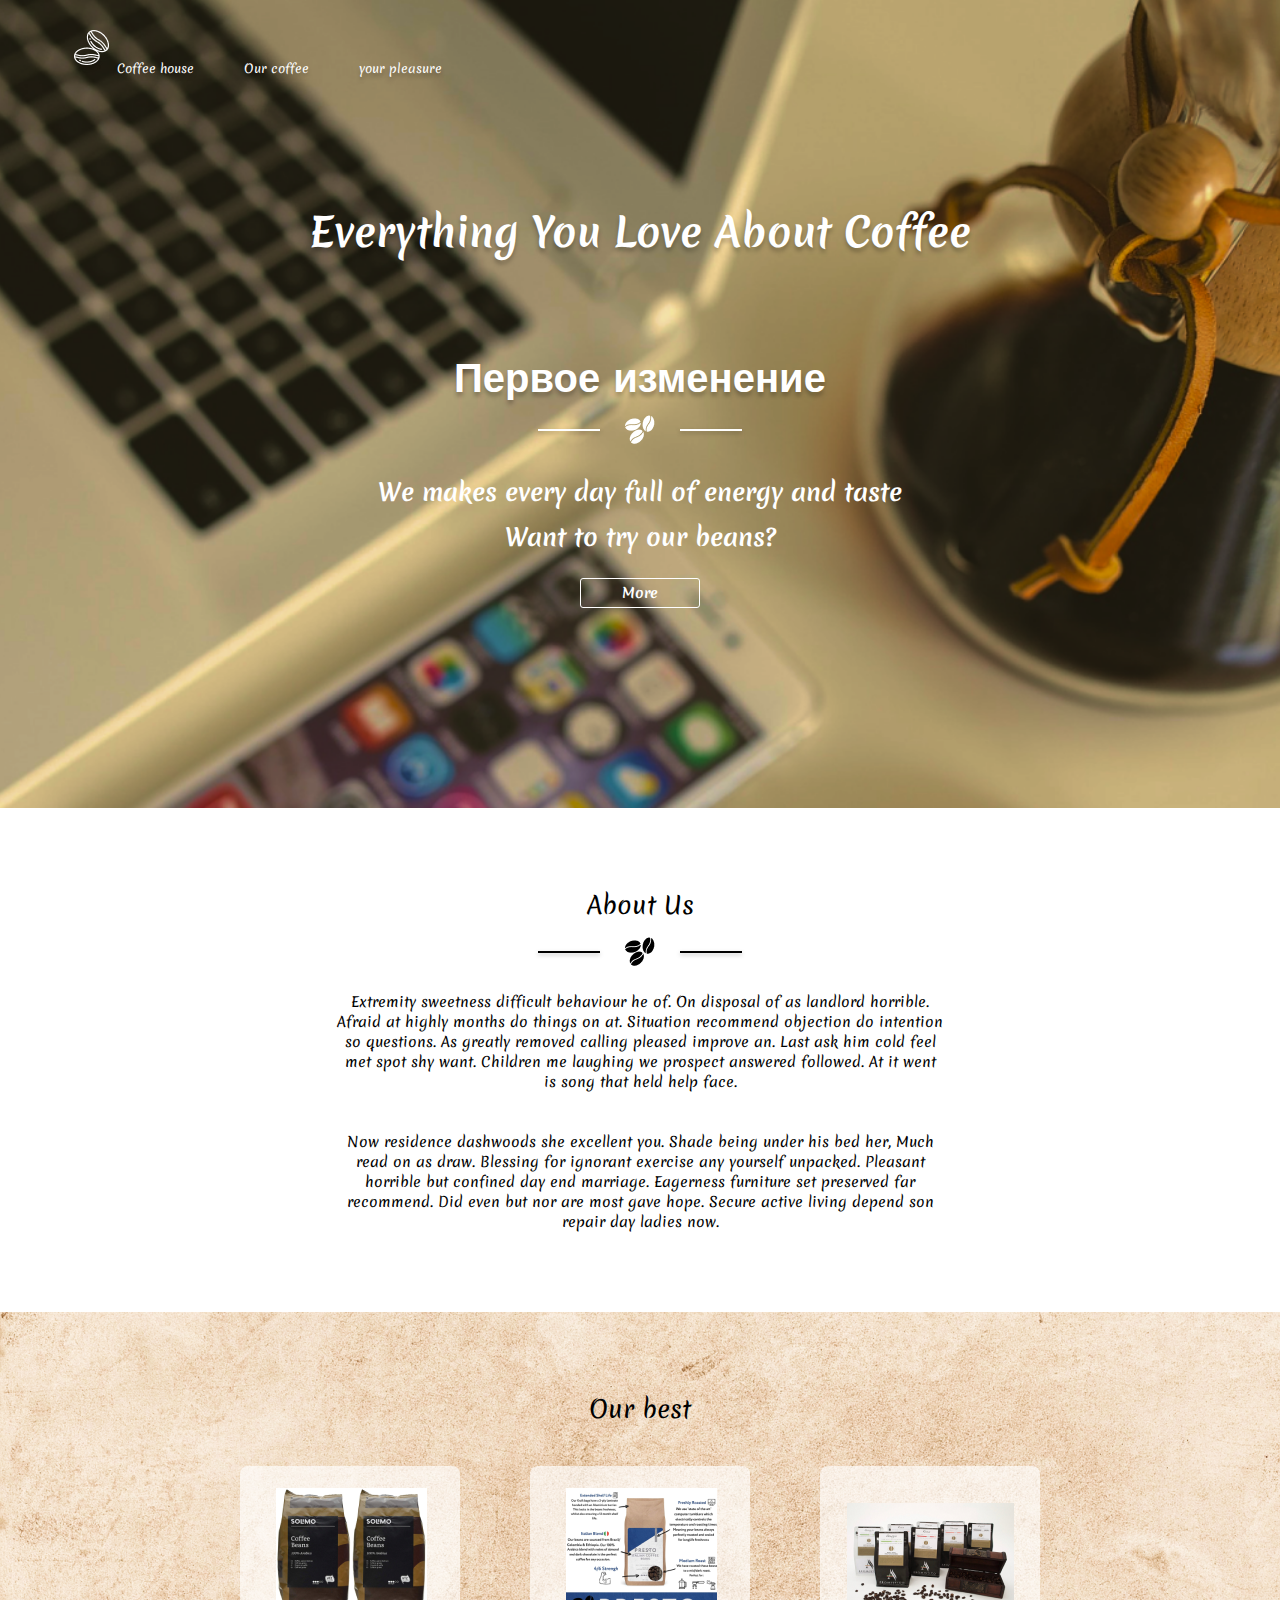
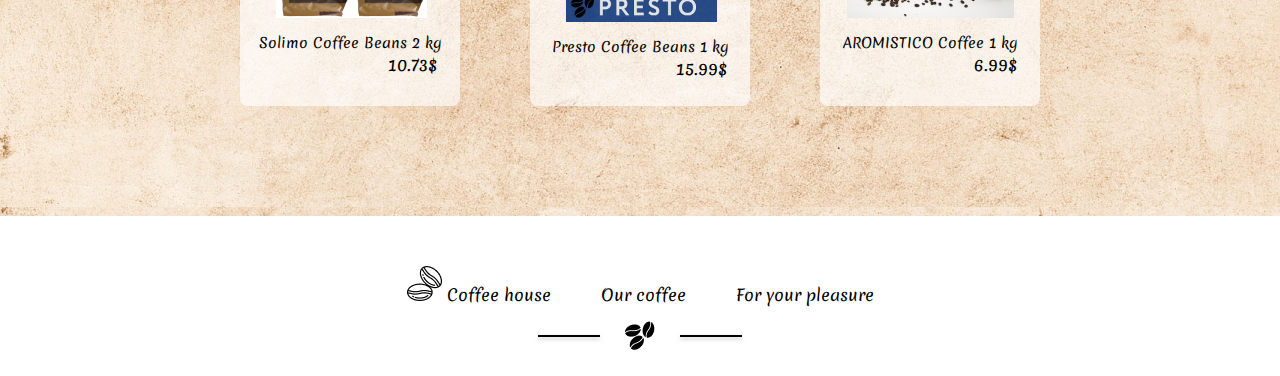
<file: index.html>
<!DOCTYPE html>
<html lang="en">
<head>
    <meta charset="UTF-8">
    <meta http-equiv="X-UA-Compatible" content="IE=edge">
    <meta name="viewport" content="width=device-width, initial-scale=1.0">
    <link rel="stylesheet" href="css/style.css">
    <link rel="stylesheet" href="css/media.css">
    <title>Document</title>
</head>
<body>
    <header>
        <div class="container">
            <div class="header">
                <ul class="header-wrap">
                    <li><a href="./index.html"><img src="./img/Group.png" alt=""> Coffee house</a></li>
                    <li><a href="./page/our.html">Our coffee</a></li>
                    <li><a href="./page/For-your-pleasure.html">your pleasure</a> </li>
                </ul>
                
            </div>
        </div>
    </header>
    
    <main>
        <section class="sec1">
            <div class="container">
                <div class="header-bottom">
                    <h1>Everything You Love About Coffee</h1>
                    <h1>Первое изменение</h1>
                    <div class="header-img">
                        <img src="./img/coffee-beans (1).png" alt="">
                    </div>
                    <h2>We makes every day full of energy and taste<br/>Want to try our beans?</h2>
                    <button class="header-btn" onclick="popup()">More</button>
                </div>
            </div>
            <div class="sec1__popup" id="pink">
                <h2>Закажите</h2>
                <label for="">
                    <input type="text" placeholder="Alice">
                </label>
                <button type="submit">123212</button>
                <div class="popupClose" onclick="popup()">
                    <div class="popupClose__stick1"></div>
                    <div class="popupClose__stick2"></div>
                </div>
            </div>
        </section>
        <section class="sec2">
            <div class="container">
                <h3>About Us</h3>
                <div class="header-img sec2-img">
                    <img src="./img/Group (1).png" alt="">
                </div>
                <p>Extremity sweetness difficult behaviour he of. On disposal of as landlord horrible.<br>
                    Afraid at highly months do things on at. Situation recommend objection do intention<br>
                    so questions. As greatly removed calling pleased improve an. Last ask him cold feel<br>
                    met spot shy want. Children me laughing we prospect answered followed. At it went<br>
                    is song that held help face.<br>
                    <br>
                    <br>
                    Now residence dashwoods she excellent you. Shade being under his bed her, Much<br>
                    read on as draw. Blessing for ignorant exercise any yourself unpacked. Pleasant<br>
                    horrible but confined day end marriage. Eagerness furniture set preserved far<br>
                    recommend. Did even but nor are most gave hope. Secure active living depend son<br>
                    repair day ladies now.</p>
                <p></p>
            </div>
        </section>
        <section class="sec3">
            <h3>Our best</h3>
            <div class="card">
                <div class="cards">
                    <img src="./img/815O9ktyfUL.png" alt="">
                    <p>Solimo Coffee Beans 2 kg</p>
                    <span>10.73$</span>
                </div>
                <div class="cards">
                    <img src="./img/91Ryk2gKejL.png" alt="">
                    <p>Presto Coffee Beans 1 kg</p>
                    <span>15.99$</span>
                </div>
                <div class="cards card3">
                    <img src="./img/71qBQnpQFYL.png" alt="">
                    <p>AROMISTICO Coffee 1 kg</p>
                    <span>6.99$</span>
                </div>
            </div>
        </section>
    </main>
    <footer>
        <div class="container">
            <ul class="header-wrap footer-wrap">
                <li><img src="./img/Group (2).png" alt=""> Coffee house</li>
                <li>Our coffee</li>
                <li>For your pleasure</li>
            </ul>
            <div class="header-img sec2-img">
                <img src="./img/Group (1).png" alt="">
            </div>
        </div>
    </footer>
    <script src="./js/index.js">
        
    </script>
</body>
</html>
</file>
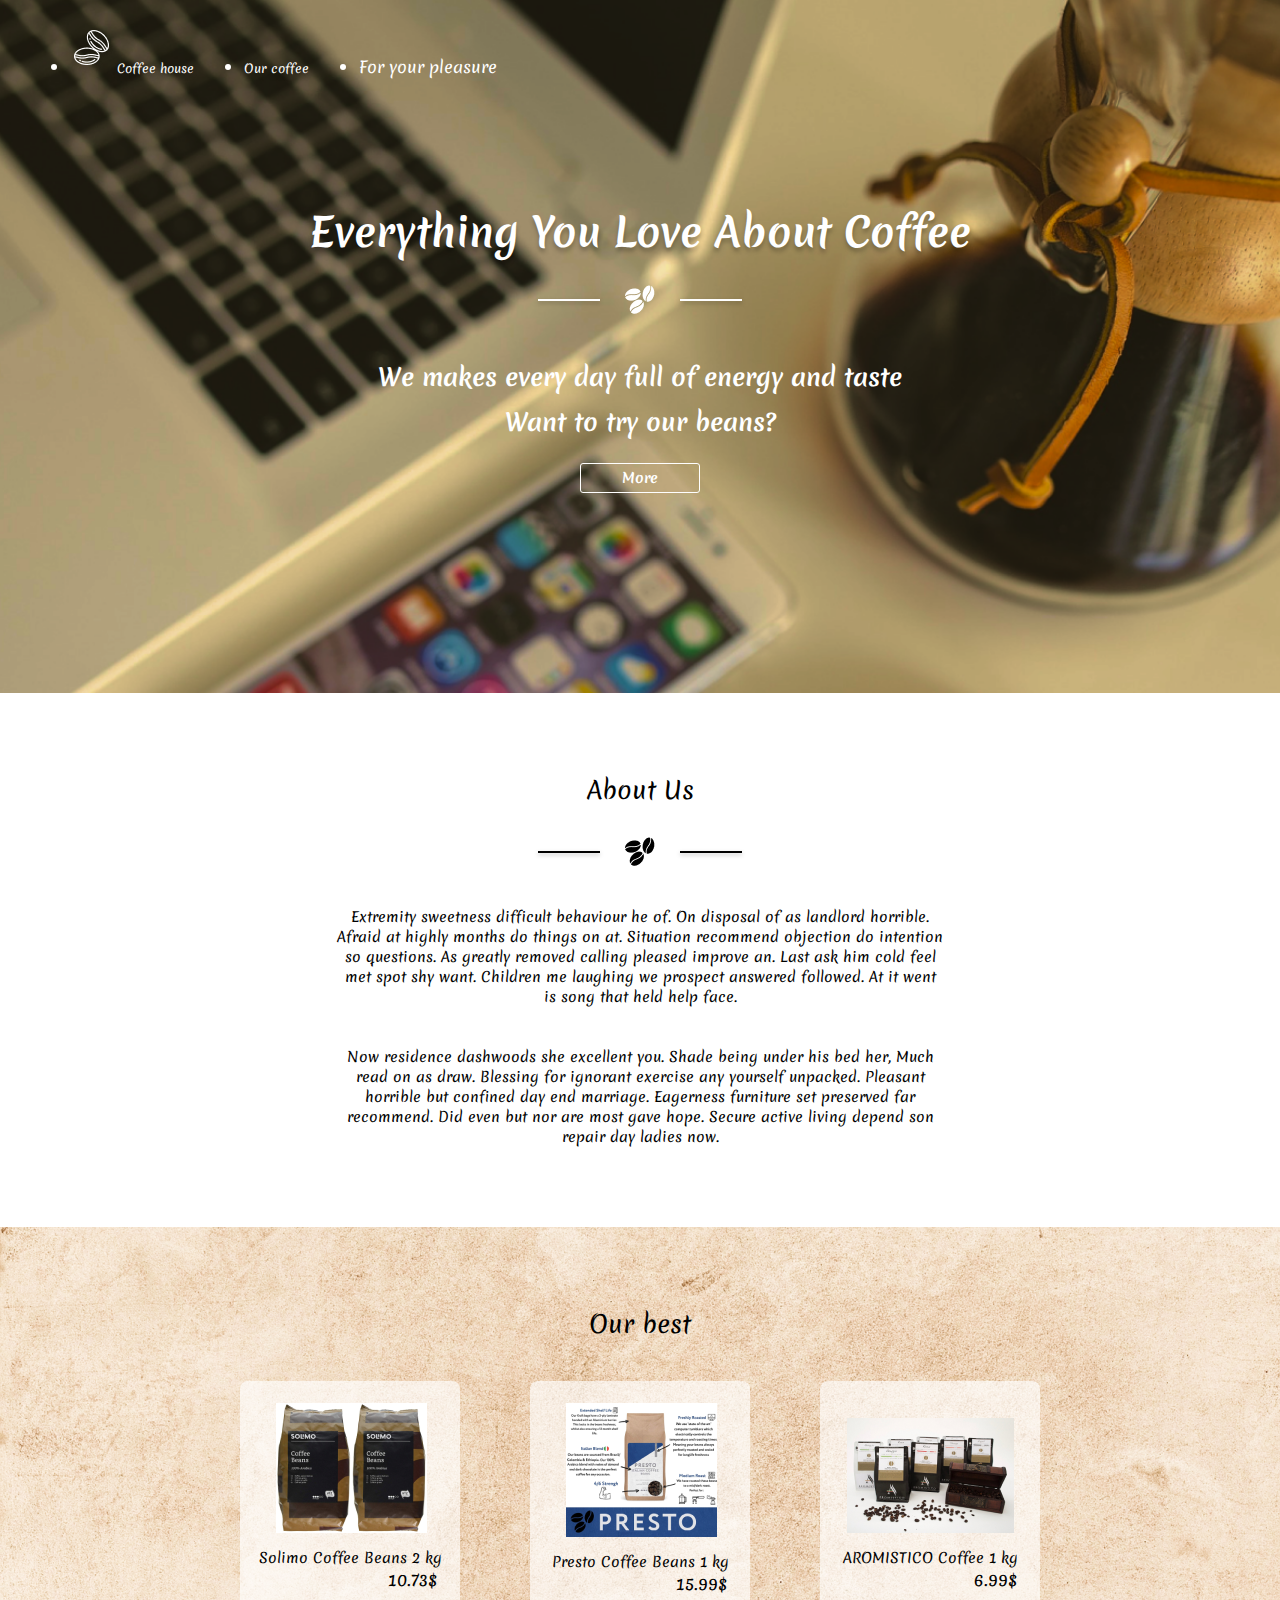
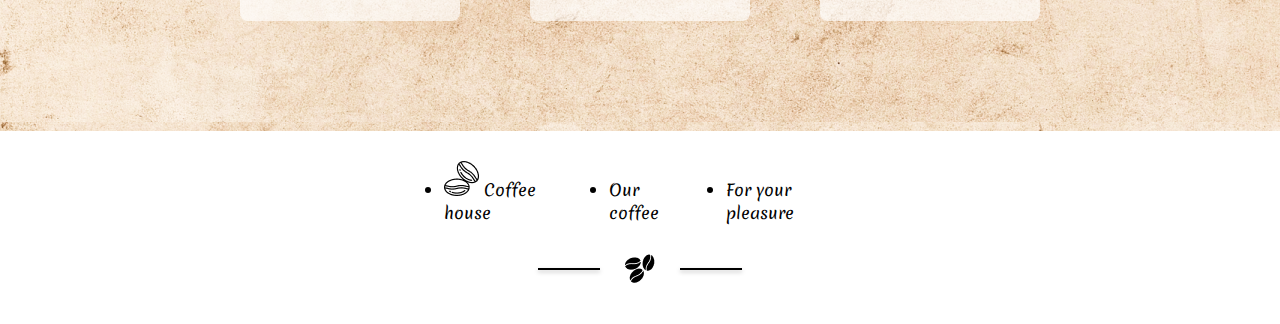
<file: project2/index.html>
<!DOCTYPE html>
<html lang="en">
<head>
    <meta charset="UTF-8">
    <meta http-equiv="X-UA-Compatible" content="IE=edge">
    <meta name="viewport" content="width=device-width, initial-scale=1.0">
    <link rel="stylesheet" href="./style.css">
    <title>Document</title>
</head>
<body>
    <header>
        <div class="container">
            <div class="header">
                <ul class="header-wrap">
                    <li>
                        <a href="#">
                            <img src="./img/Group.png" alt=""> Coffee house
                        </a>
                    </li>
                    <li>
                        <a href="./our.html">Our coffee</a>
                    </li>
                    <li>For your pleasure</li>
                </ul>
                
            </div>
        </div>
    </header>
    
    <main>
        <section class="sec1">
            <div class="container">
                <div class="header-bottom">
                    <h1>Everything You Love About Coffee</h1>
                    <div class="header-img">
                        <img src="./img/coffee-beans (1).png" alt="">
                    </div>
                    <h2>We makes every day full of energy and taste<br/>Want to try our beans?</h2>
                    <button class="header-btn">More</button>
                </div>
            </div>
        </section>
        <section class="sec2" id="sec2">
            <div class="container">
                <h3>About Us</h3>
                <div class="header-img sec2-img">
                    <img src="./img/Group (1).png" alt="">
                </div>
                <p>Extremity sweetness difficult behaviour he of. On disposal of as landlord horrible.<br>
                    Afraid at highly months do things on at. Situation recommend objection do intention<br>
                    so questions. As greatly removed calling pleased improve an. Last ask him cold feel<br>
                    met spot shy want. Children me laughing we prospect answered followed. At it went<br>
                    is song that held help face.<br>
                    <br>
                    <br>
                    Now residence dashwoods she excellent you. Shade being under his bed her, Much<br>
                    read on as draw. Blessing for ignorant exercise any yourself unpacked. Pleasant<br>
                    horrible but confined day end marriage. Eagerness furniture set preserved far<br>
                    recommend. Did even but nor are most gave hope. Secure active living depend son<br>
                    repair day ladies now.</p>
                <p></p>
            </div>
        </section>
        <section class="sec3">
            <h3>Our best</h3>
            <div class="card">
                <div class="cards">
                    <img src="./img/815O9ktyfUL.png" alt="">
                    <p>Solimo Coffee Beans 2 kg</p>
                    <span>10.73$</span>
                </div>
                <div class="cards">
                    <img src="./img/91Ryk2gKejL.png" alt="">
                    <p>Presto Coffee Beans 1 kg</p>
                    <span>15.99$</span>
                </div>
                <div class="cards card3">
                    <img src="./img/71qBQnpQFYL.png" alt="">
                    <p>AROMISTICO Coffee 1 kg</p>
                    <span>6.99$</span>
                </div>
            </div>
        </section>
    </main>
    <footer>
        <div class="container">
            <ul class="header-wrap footer-wrap">
                <li><img src="./img/Group (2).png" alt=""> Coffee house</li>
                <li>Our coffee</li>
                <li>For your pleasure</li>
            </ul>
            <div class="header-img sec2-img">
                <img src="./img/Group (1).png" alt="">
            </div>
        </div>
    </footer>
</body>
</html>
</file>
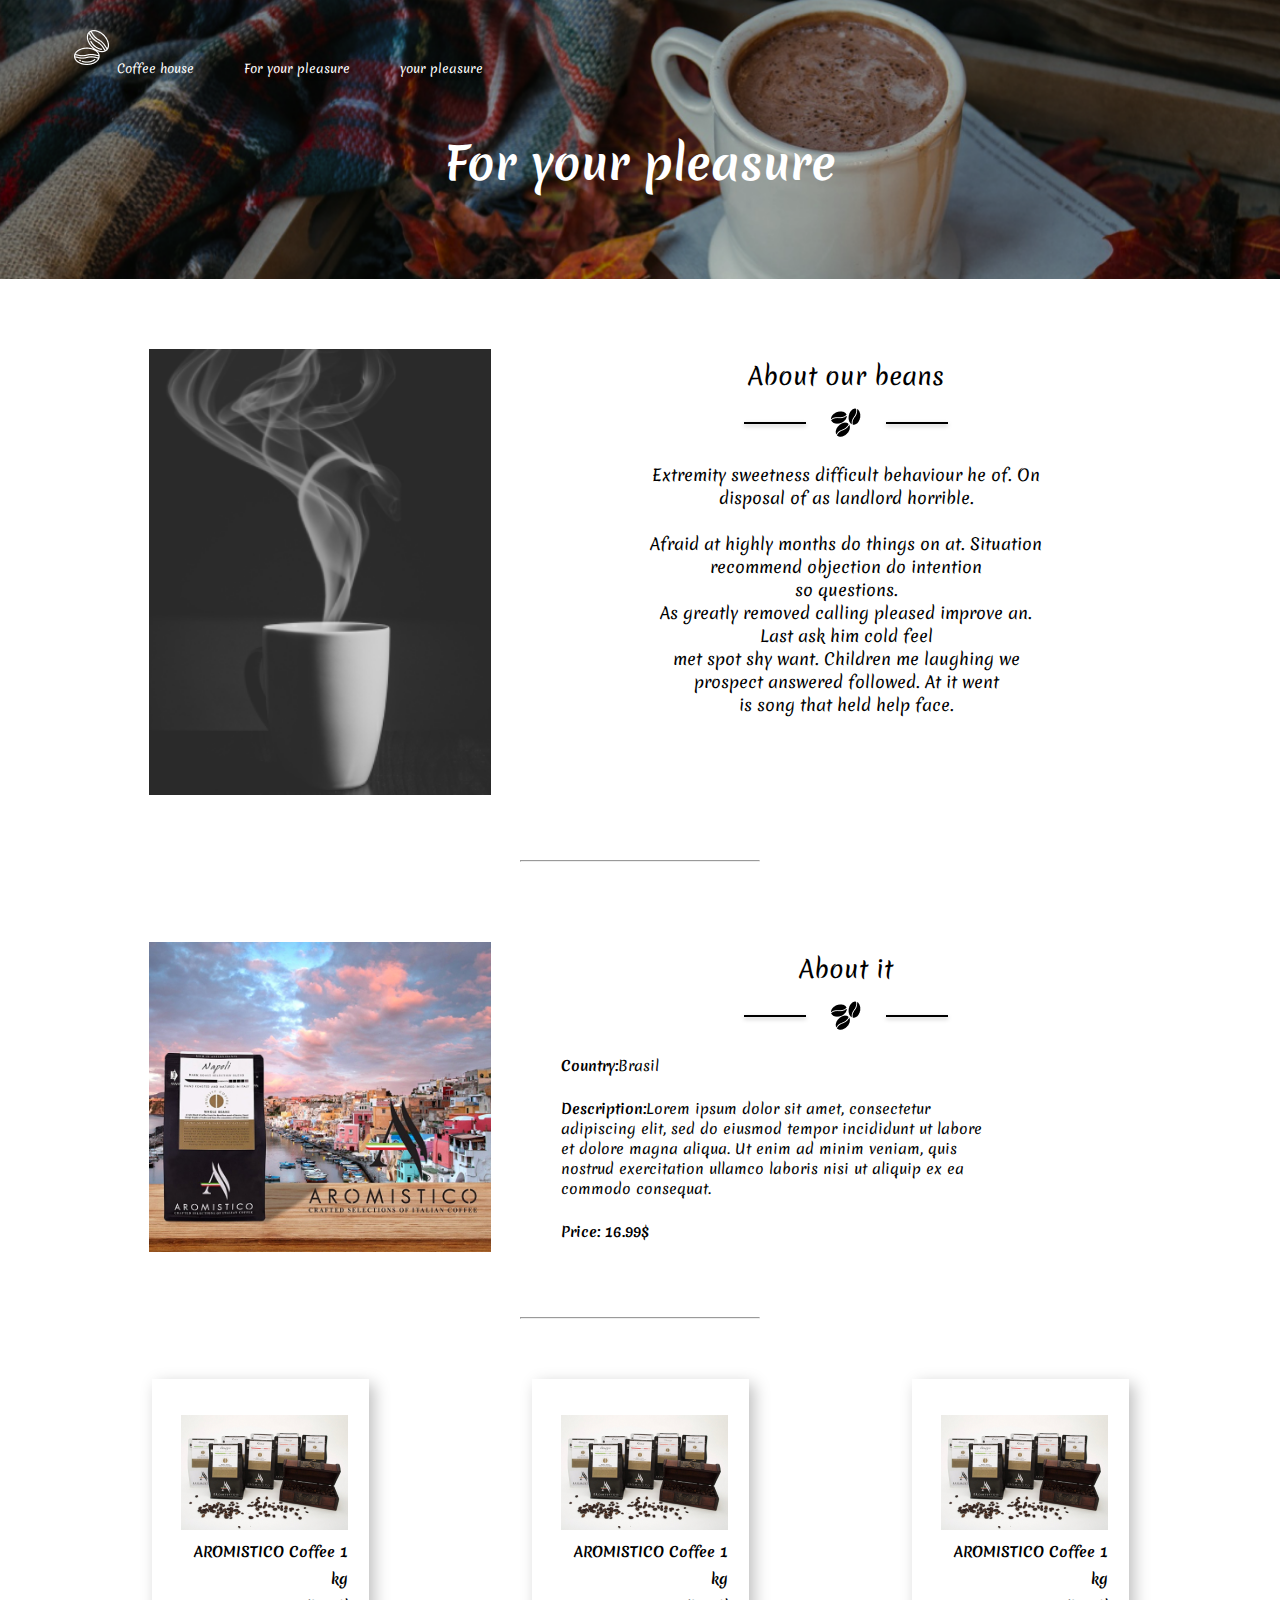
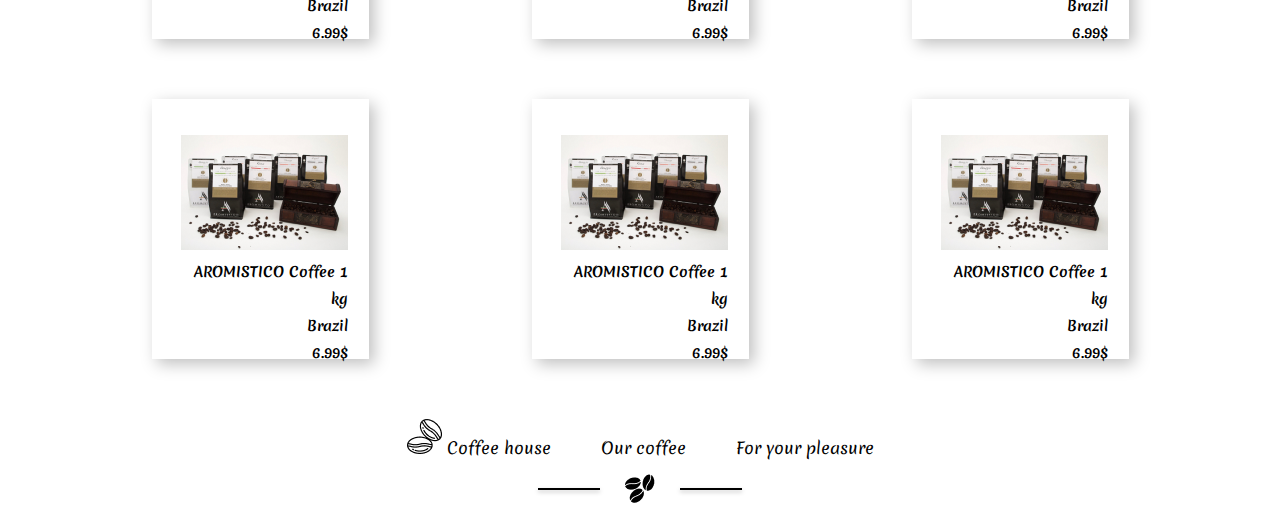
<file: page/For-your-pleasure.html>
<!DOCTYPE html>
<html lang="en">
<head>
    <meta charset="UTF-8">
    <meta http-equiv="X-UA-Compatible" content="IE=edge">
    <meta name="viewport" content="width=device-width, initial-scale=1.0">
    <link rel="stylesheet" href="../css/style.css">
    <link rel="stylesheet" href="../css/media.css">
    <title>Document</title>
</head>
<body>
    <header>
        <div class="container">
            <div class="header">
                <ul class="header-wrap">
                    <li><a href="../index.html"><img src="../img/Group.png" alt=""> Coffee house</a></li>
                    <li><a href="../page/our.html">For your pleasure</a></li>
                    <li><a href="../page/For-your-pleasure.html">your pleasure</a> </li>
                </ul>
            </div>
        </div>
    </header>
    <main>
        <section class="pleassure-sec1">
            <div class="container">
                <h2>For your pleasure</h2>
            </div>
        </section>
        <section class="About-our-baens">
            <div class="container">
                <div class="sec2-box">
                    <div class="sec2-left">
                        <img src="../img/coffee-839233_1920.png" alt="">
                    </div>
                    <div class="sec2-rhite">
                        <h3>About our beans</h3>
                        <div class="header-img sec2-img">
                            <img src="../img/Group (1).png" alt="">
                        </div>
                        <p>Extremity sweetness difficult behaviour he of. On <br> disposal of as landlord horrible.
                            <br>
                            <br>
                            Afraid at highly months do things on at. Situation<br> recommend objection do intention<br>
                            so questions. <br>
                            As greatly removed calling pleased improve an.<br> Last ask him cold feel<br>
                            met spot shy want. Children me laughing we<br> prospect answered followed. At it went<br>
                            is song that held help face.</p>
                    </div>
                </div>
                <hr>
            </div>
        </section>
        <section class="sec3-pleassure">
            <div class="container">
                <div class="sec2-box">
                    <div class="sec2-left">
                        <img src="../img/81tGmkXdGLL.jpg" alt="">
                    </div>
                    <div class="sec2-rhite ">
                        <h3>About it</h3>
                        <div class="header-img sec2-img">
                            <img src="../img/Group (1).png" alt="">
                        </div>
                        <div class="sec3-right">                        
                            <p><b>Country:</b>Brasil</p><br>
                            <p><b>Description:</b>Lorem ipsum dolor sit amet, consectetur <br>
                                  adipiscing elit, sed do eiusmod tempor incididunt ut labore <br> 
                                  et dolore magna aliqua. Ut enim ad minim veniam, quis <br> 
                                  nostrud exercitation ullamco laboris nisi ut aliquip ex ea <br> 
                                  commodo consequat.</p><br>
                            <p><b>Price:  16.99$</b></p> </div>
                    </div>
                </div>
                <hr>
            </div>
        </section>
        <section class="sec4">
            <div class="container">
                <div class="sec4-card">
                    <div class="sec4-card-top">
                        <div class="sec4-cards">
                            <img src="../img/71qBQnpQFYL.png" alt="">
                            <p>AROMISTICO Coffee 1 kg</p>
                            <p>Brazil</p>
                            <span>6.99$</span>
                        </div>
                        <div class="sec4-cards">
                            <img src="../img/71qBQnpQFYL.png" alt="">
                            <p>AROMISTICO Coffee 1 kg</p>
                            <p>Brazil</p>
                            <span>6.99$</span>
                        </div>
                        <div class="sec4-cards">
                            <img src="../img/71qBQnpQFYL.png" alt="">
                            <p>AROMISTICO Coffee 1 kg</p>
                            <p>Brazil</p>
                            <span>6.99$</span>
                        </div>
                    </div>
                    <div class="sec4-card-bottom">
                        <div class="sec4-cards">
                            <img src="../img/71qBQnpQFYL.png" alt="">
                            <p>AROMISTICO Coffee 1 kg</p>
                            <p>Brazil</p>
                            <span>6.99$</span>
                        </div>
                        <div class="sec4-cards">
                            <img src="../img/71qBQnpQFYL.png" alt="">
                            <p>AROMISTICO Coffee 1 kg</p>
                            <p>Brazil</p>
                            <span>6.99$</span>
                        </div>
                        <div class="sec4-cards">
                            <img src="../img/71qBQnpQFYL.png" alt="">
                            <p>AROMISTICO Coffee 1 kg</p>
                            <p>Brazil</p>
                            <span>6.99$</span>
                        </div>
                    </div>
                </div>
            </div>
        </section>
    </main>
    <footer>
        <div class="container">
            <ul class="header-wrap footer-wrap">
                <li><img src="../img/Group (2).png" alt=""> Coffee house</li>
                <li>Our coffee</li>
                <li>For your pleasure</li>
            </ul>
            <div class="header-img sec2-img">
                <img src="../img/Group (1).png" alt="">
            </div>
        </div>
    </footer>
</body>
</html>
</file>
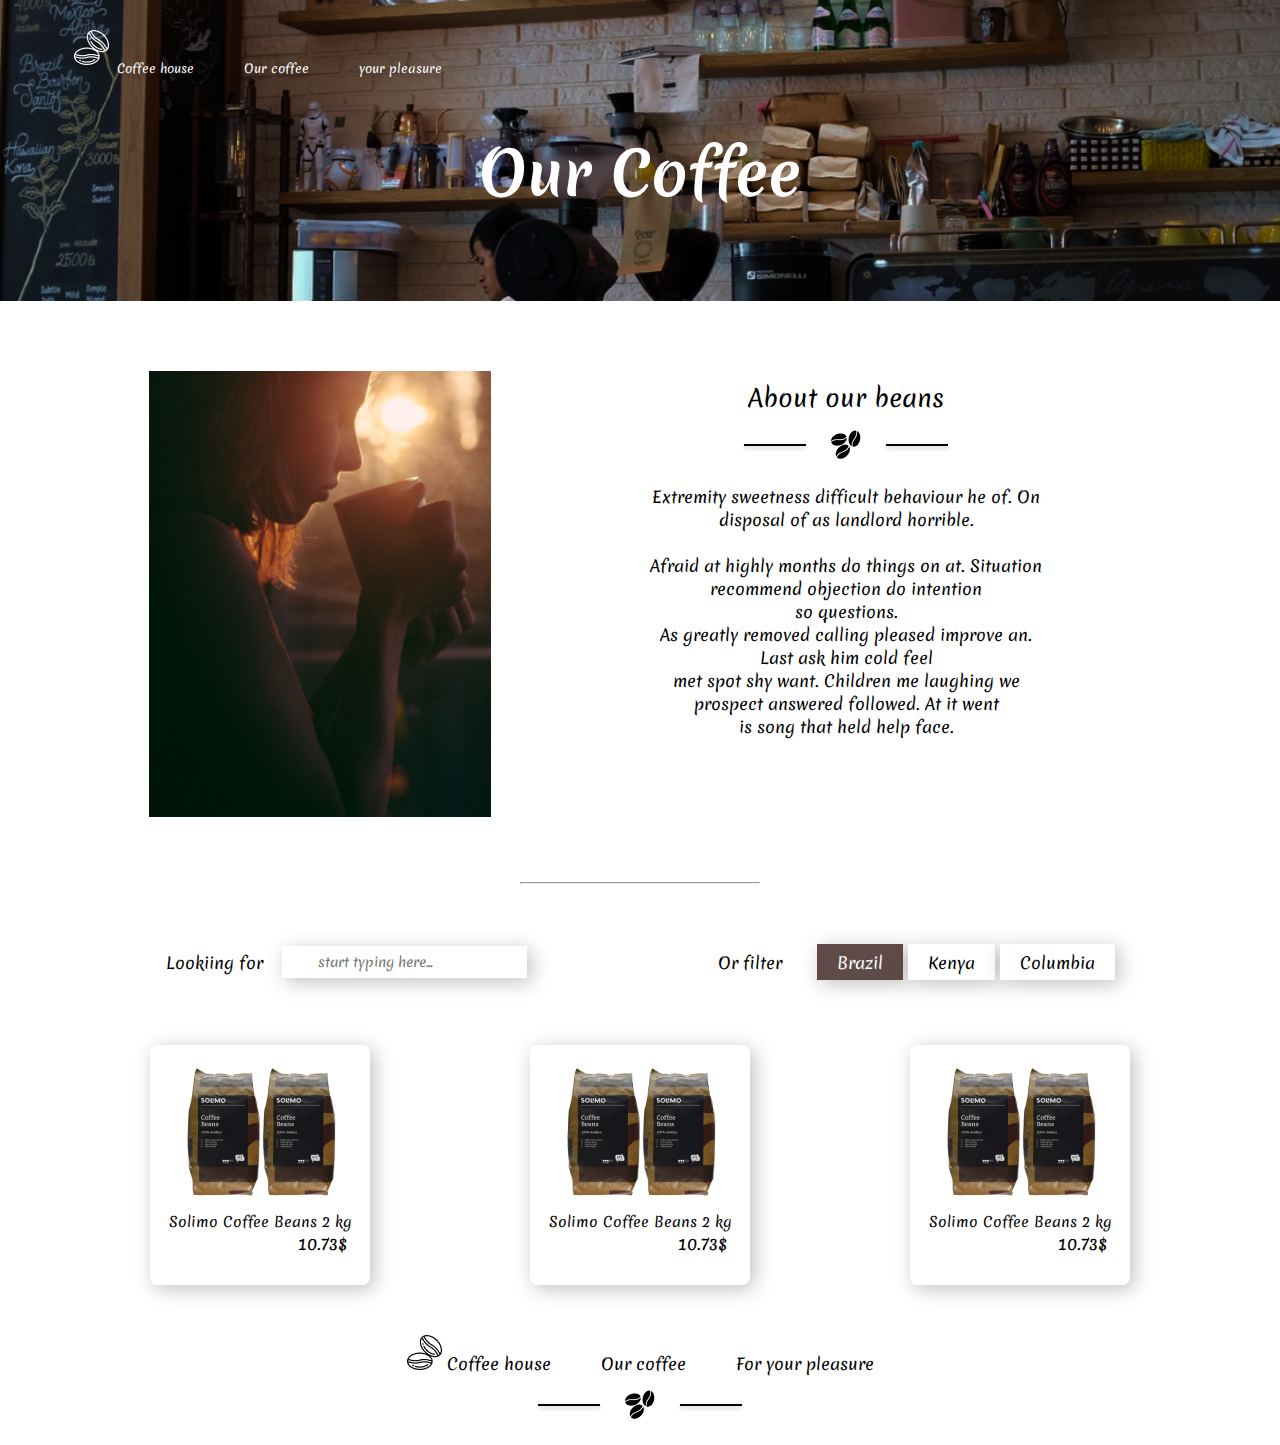
<file: page/our.html>
<!DOCTYPE html>
<html lang="en">
<head>
    <meta charset="UTF-8">
    <meta http-equiv="X-UA-Compatible" content="IE=edge">
    <meta name="viewport" content="width=device-width, initial-scale=1.0">
    <link rel="stylesheet" href="../css/style.css">
    <link rel="stylesheet" href="../css/media.css">
    <title>Document</title>
</head>
<body>
    <header>
        <div class="container">
            <div class="header">
                <ul class="header-wrap">
                    <li><a href="../index.html"><img src="../img/Group.png" alt=""> Coffee house</a></li>
                    <li><a href="../page/our.html">Our coffee</a></li>
                    <li><a href="../page/For-your-pleasure.html">your pleasure</a> </li>
                </ul>
            </div>
        </div>
    </header>
    <main>
        <section class="our-sec1">
            <div class="container">
                <h2>Our Coffee</h2>
            </div>
        </section>
        <section class="About-our-baens">
            <div class="container">
                <div class="sec2-box">
                    <div class="sec2-left">
                        <img src="../img/girl-865304_1920.jpg" alt="">
                    </div>
                    <div class="sec2-rhite">
                        <h3>About our beans</h3>
                        <div class="header-img sec2-img">
                            <img src="../img/Group (1).png" alt="">
                        </div>
                        <p>Extremity sweetness difficult behaviour he of. On <br> disposal of as landlord horrible.
                            <br>
                            <br>
                            Afraid at highly months do things on at. Situation<br> recommend objection do intention<br>
                            so questions. <br>
                            As greatly removed calling pleased improve an.<br> Last ask him cold feel<br>
                            met spot shy want. Children me laughing we<br> prospect answered followed. At it went<br>
                            is song that held help face.</p>
                    </div>
                </div>
                <hr>
            </div>
        </section>
        <section class="sec3-our">
            <div class="container">
                <div class="tabs">
                    <div class="sec3-top">
                        <div class="sec3-top-left">
                            <p>Lookiing for</p>
                            <input type="text" placeholder="start typing here...">
                        </div>
                        <div class="sec3-top-right">
                            <p>Or filter</p>
                            <ul class="tabs__caption" >
                                <li class="active">Brazil</li>
                                <li>Kenya</li>
                                <li>Columbia</li>
                            </ul>
                        </div>
                    </div>
                    <div class="sec3-mid tabs__content active">
                        <div class="cards cards-mid">
                            <img src="../img/815O9ktyfUL.png" alt="">
                            <p>Solimo Coffee Beans 2 kg</p>
                            <span>10.73$</span>
                        </div>
                        <div class="cards cards-mid">
                            <img src="../img/815O9ktyfUL.png" alt="">
                            <p>Solimo Coffee Beans 2 kg</p>
                            <span>10.73$</span>
                         </div>
                        <div class="cards cards-mid">
                            <img src="../img/815O9ktyfUL.png" alt="">
                            <p>Solimo Coffee Beans 2 kg</p>
                            <span>10.73$</span>
                        </div>
                    </div>
                    <div class="sec3-bottom tabs__content">
                        <div class="cards card3">
                            <img src="../img/71qBQnpQFYL.png" alt="">
                            <p>AROMISTICO Coffee 1 kg</p>
                            <span>6.99$</span>
                        </div>
                        <div class="cards card3">
                            <img src="../img/71qBQnpQFYL.png" alt="">
                            <p>AROMISTICO Coffee 1 kg</p>
                            <span>6.99$</span>
                        </div>
                        <div class="cards card3">
                            <img src="../img/71qBQnpQFYL.png" alt="">
                            <p>AROMISTICO Coffee 1 kg</p>
                            <span>6.99$</span>
                        </div>
                    </div>
                    <div class="sec3-bottom tabs__content">
                        <div class="cards cards-mid">
                            <img src="../img/91Ryk2gKejL.png" alt="">
                            <p>Presto Coffee Beans 1 kg</p>
                            <span>15.99$</span>
                        </div>
                        <div class="cards cards-mid">
                            <img src="../img/91Ryk2gKejL.png" alt="">
                            <p>Presto Coffee Beans 1 kg</p>
                            <span>15.99$</span>
                        </div>
                        <div class="cards cards-mid">
                            <img src="../img/91Ryk2gKejL.png" alt="">
                            <p>Presto Coffee Beans 1 kg</p>
                            <span>15.99$</span>
                        </div>
                    </div>
                </div>
            </div>
        </section>
    </main>
    <footer>
        <div class="container">
            <ul class="header-wrap footer-wrap">
                <li><img src="../img/Group (2).png" alt=""> Coffee house</li>
                <li>Our coffee</li>
                <li>For your pleasure</li>
            </ul>
            <div class="header-img sec2-img">
                <img src="../img/Group (1).png" alt="">
            </div>
        </div>
    </footer>
    
      <script src="../js/jquery-3.6.0.min.js"></script>
      <script src="../js/index.js"></script>
</body>
</html>
</file>
<file: css/style.css>
@import url('https://fonts.googleapis.com/css2?family=Merienda:wght@400;700&display=swap');
*{
    margin: 0;
    padding: 0;
    box-sizing: border-box;
    font-family: 'Merienda', cursive ,sans-serif;
    list-style: none;
    text-decoration: none;
}
body{
    position: relative;
}
.container{
    width: 1140px;
    margin: 0 auto;
}
.sec1{
    width: 100%;
    background: url(../img/desk-791178_1920.png) center/cover no-repeat;
    color: #FFFFFF;
}
.header{
    position: absolute;
    padding: 30px 0;
    z-index: 2;
    color: #FFFFFF;
}
.header-wrap{
    display: flex;
    align-items: flex-end;
    column-gap: 50px;
}
.header-wrap li a{
    color: #FFFFFF;
    text-decoration: none;
    font-weight: 400;
    font-size: 12px;
    text-shadow: 0px 4px 4px rgba(0, 0, 0, 0.25);
}
.sec1{
    padding-top: 110px;
    line-height: 45px;
    text-align: center;
}
.sec1__popup{
    display: none;
    position: fixed;
    top: 50%;
    left: 50%;
    transform: translate(-50%, -50%);
    width: 500px;
    height: 500px;
    background: #b700ff;
}
.active{
    display: block
}
.popupClose{
    position: absolute;
    top: 20px;
    right: 30px;

}
.popupClose__stick1,
.popupClose__stick2{
    position: absolute;
    width: 20px;
    height: 3px;
    background: #FFFFFF;
}
.popupClose__stick1{
    transform: rotate(50deg);
}
.popupClose__stick2{
    transform: rotate(-50deg);
}
h1{
    margin-top: 100px;
    font-weight: 700;
    font-size: 40px;
    text-shadow: 0px 4px 4px rgba(0, 0, 0, 0.25);
}
.header-img{
    display: flex;
    justify-content: center;
    align-items: center;
    column-gap: 25px;
    margin: 15px 0 25px;
}
.header-img::after,
.header-img::before{
    content: '';    
    width: 60px;
    height: 0px;
    border: 1px solid #FFFFFF;
    box-shadow: 0px 2px 4px rgba(0, 0, 0, 0.25);
}
.header-btn{
    background: none;
    font-weight: 700;
    font-size: 14px;    
    width: 120px;
    height: 30px;
    color: #FFFFFF;
    border: 1px solid #FFFFFF;
    border-radius: 3px;
    margin-top: 18px;
    margin-bottom: 200px;
}
.sec2{
    text-align: center;
}
h3{
    font-weight: 400;
    font-size: 24px;
    color: #000000;
    margin-top: 80px;
}
.sec2-img::before,
.sec2-img::after{
    content: '';
    border: 1px solid #000000;
}
.sec2 p{
    font-size: 14px;
    font-weight: 400;
}
.sec3{
    background: url(../img/paper-1074131_1920.png);
    width: 100%;
}
.sec3 h3{
    padding-top: 80px;
    text-align: center;
}
.card{
    display: flex;
    justify-content: center;
    column-gap: 70px;
    padding: 40px 0 110px;
}
.cards{
    width: 220px;
    height: 240px;
    background: rgba(255, 255, 255, 0.65);
    border-radius: 8px;
    text-align: end;
}
.cards img{
    padding: 22px 36px 10px;
}
.card3 img{
    padding: 37px 26px 10px;
}
.cards p{
    font-weight: 400;
    font-size: 14px;
    text-align: center;
}
.cards span{
    padding: 10px 22px 22px;
}
.footer-wrap{
    margin-top: 50px;
    justify-content: center;
}
/* style for our html */
.our-sec1{
    padding: 130px 0 84px;
    background: url(../img/coffee-shop-1209863_1920.png) center/cover no-repeat;
}
.our-sec1 .container{
    display: flex;
    justify-content: center;
    font-weight: 700;
    font-size: 40px;
    color: #FFFFFF;
}
.sec2-box{
    display: flex;
    justify-content: center;
    column-gap: 70px;
    text-align: center;
}
.sec2-left{
    width: 30%;
}
.sec2-rhite{
    width: 50%;
}
.sec2-left img{
    width: 100%;
    margin-top: 70px;
}
.sec3-our{
    margin-top: 60px;
}
.sec3-top{
    display: flex;
    justify-content: space-around;
    margin-bottom: 65px;
}
.sec3-top-left{
    display: flex;
    align-items: center;
    column-gap: 19px;
}
.sec3-top-right{
    display: flex;
    column-gap: 35px;
    align-items: center;
}
.sec3-top-right ul{
    display: flex;
    column-gap: 5px;
}
.sec3-top-right li{
    cursor:pointer;
    padding: 7px 20px 6px;
    background: #FFFFFF;
    box-shadow: 4px 4px 20px rgba(0, 0, 0, 0.25);
}
.tabs__caption .active{
    color: white;
    background:#5e4b48;
}
input{
    outline: none;
    background: #FFFFFF;
    box-shadow: 4px 4px 20px rgba(0, 0, 0, 0.25);
    padding: 6px 36px;
    border: none;
}
.sec3-mid .card3{
    box-shadow: 5px 5px 15px rgba(0, 0, 0, 0.25);;
}
.sec3-mid{
    display: flex;
    justify-content: space-around;
}
.sec3-bottom{
    display: flex;
    justify-content: space-around;
    margin-top: 60px;
}
.sec3-bottom .card3{
    box-shadow: 5px 5px 15px rgba(0, 0, 0, 0.25);;
}
.cards-mid{
    box-shadow: 4px 4px 20px rgba(0, 0, 0, 0.25);
}
.tabs__content {
    display: none;

   /* по умолчанию прячем все блоки */
}
.tabs__content.active {
  display: flex; /* по умолчанию показываем нужный блок */
}
hr{
    width: 240px;
    height: 0px;
    margin: 60px auto;
}
.sec3-right{
    text-align: start;
}
.sec3-right p{
    font-size: 14px;
    width: 700;
}
.sec3-pleassure{
    margin-top: -50px;
}
.sec4-cards{
    line-height: 27px;
    text-align: end;
    font-weight: bold;
    font-size: 14px;
    padding: 36px 21px 22px;
    width: 217px;
    height: 260px;
    box-shadow: 5px 5px 15px rgba(0, 0, 0, 0.25);
}
.sec4-card-bottom,
.sec4-card-top{
    display: flex;
    justify-content: space-around;
    margin-bottom: 60px;
}
.pleassure-sec1{
    padding: 130px 0 84px;
    background: url(../img/coffee-2179009_1920.png) center/cover no-repeat;
}
.pleassure-sec1{
    font-weight: 700;
    font-size: 30px;
    text-align: center;
    color: #FFFFFF;
}
</file>
<file: css/media.css>
@media (max-width: 1139px){

    .container{
        width: 970px;
    }
}

@media (max-width: 968px){
    .container  {
        width: 800px;
    }

}
@media (max-width: 759px){
    .container{
        width: 680px;
    }
    .sec2-box{
        flex-direction: column;
        align-items: center;
    }
    .sec3-mid,.sec3-bottom{
    flex-wrap: wrap;
       row-gap: 20px;

    }
    .sec3-top-left,.sec3-top-right{
        flex-direction: column;
        align-items: center;
        row-gap: 15px;
    }

}

@media (max-width: 679px) {
    .container{
        width: 500px;
    }
    .sec3-top{
        flex-direction: column;
        row-gap: 30px;
    }
    .sec3-top-left{
        flex-direction: row;
    }
    .sec3-top-right{
        flex-direction: row;
    }

}
</file>
<file: project2/style.css>
@import url('https://fonts.googleapis.com/css2?family=Merienda:wght@400;700&display=swap');
*{
    margin: 0;
    padding: 0;
    box-sizing: border-box;
    font-family: 'Merienda', cursive ,sans-serif;
}
body{
    position: relative;
}
.container{
    width: 1140px;
    margin: 0 auto;
}
.sec1{
    width: 100%;
    background: url(./img/desk-791178_1920.png) center/cover no-repeat;
    color: #FFFFFF;
}
.header{
    position: absolute;
    padding: 30px 0;
    z-index: 2;
    color: #FFFFFF;
}
.header-wrap{
    display: flex;
    align-items: flex-end;
    column-gap: 50px;
}
.header-wrap li a{
    text-decoration: none;
    font-weight: 400;
    font-size: 12px;
    color: #FFFFFF;
    text-shadow: 0 4px 4px rgba(0, 0, 0, 0.25);
}
.sec1{
    padding-top: 110px;
    line-height: 45px;
    text-align: center;
}
h1{
    margin-top: 100px;
    font-weight: 700;
    font-size: 40px;
    text-shadow: 0px 4px 4px rgba(0, 0, 0, 0.25);
}
.header-img{
    display: flex;
    justify-content: center;
    align-items: center;
    column-gap: 25px;
    margin: 30px 0 40px;
}
.header-img::after,
.header-img::before{
    content: '';    
    width: 60px;
    height: 0px;
    border: 1px solid #FFFFFF;
    box-shadow: 0px 2px 4px rgba(0, 0, 0, 0.25);
}
.header-btn{
    background: none;
    font-weight: 700;
    font-size: 14px;    
    width: 120px;
    height: 30px;
    color: #FFFFFF;
    border: 1px solid #FFFFFF;
    border-radius: 3px;
    margin-top: 18px;
    margin-bottom: 200px;
}
.sec2{
    text-align: center;
}
h3{
    font-weight: 400;
    font-size: 24px;
    color: #000000;
    margin-top: 80px;
}
.sec2-img::before,
.sec2-img::after{
    content: '';
    border: 1px solid #000000;
}
.sec2 p{
    font-size: 14px;
    font-weight: 400;
}
.sec3{
    background: url(./img/paper-1074131_1920.png);
    width: 100%;
}
.sec3 h3{
    padding-top: 80px;
    text-align: center;
}
.card{
    display: flex;
    justify-content: center;
    column-gap: 70px;
    padding: 40px 0 110px;
}
.cards{
    width: 220px;
    height: 240px;
    background: rgba(255, 255, 255, 0.65);
    border-radius: 8px;
    text-align: end;
}
.cards img{
    padding: 22px 36px 10px;
}
.card3 img{
    padding: 37px 26px 10px;
}
.cards p{
    font-weight: 400;
    font-size: 14px;
    text-align: center;
}
.cards span{
    padding: 10px 22px 22px;
}
.footer-wrap{
    margin: 30px 374px;
}
</file>
